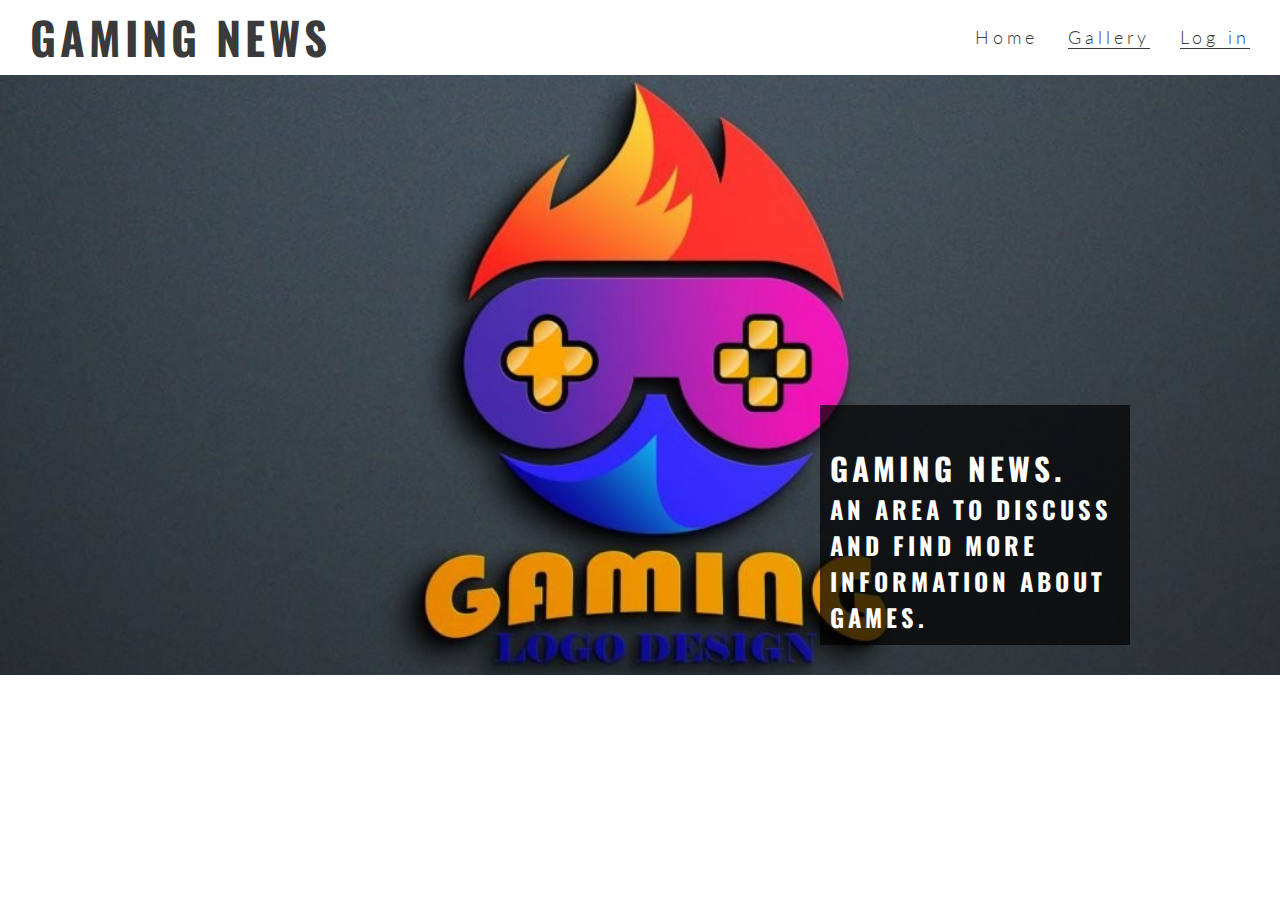
<file: games.html>
<!DOCTYPE html>
<html lang="en">
    <head>
        <meta charset="UTF-8">
        <meta http-equiv="X-UA-Compatible" content="IE=edge">
        <meta name="viewport" content="width=device-width, initial-scale=1.0">
        <meta name="description" content="This will be a gaming website.">
        <meta name="keywords" content="games, gaming, consoles">
        <link rel="stylesheet" href="assets/css/style.css">
        <title>Gallery</title>
    </head>
<body>
    <header>
        <a href="index.html">
            <h1 id="logo">Gaming news</h1>
            <nav>
                <ul id="menu">
                    <li><a href="log-in.html" class="active">Log in</a></li>
                    <li><a href="games.html" class="active">Gallery</a></li>
                    <li><a href="index.html">Home</a></li>
                </ul>
            </nav>
        </a>
    </header>
    <section id="hero-outer">
        <div id="hero-image"></div>
        <div id="cover-text">
            <h2>Gaming news.</h2>
            <h3>An area to discuss and find more information about games.</h3>
        </div>
    </section>
</body>
</html>
</file>
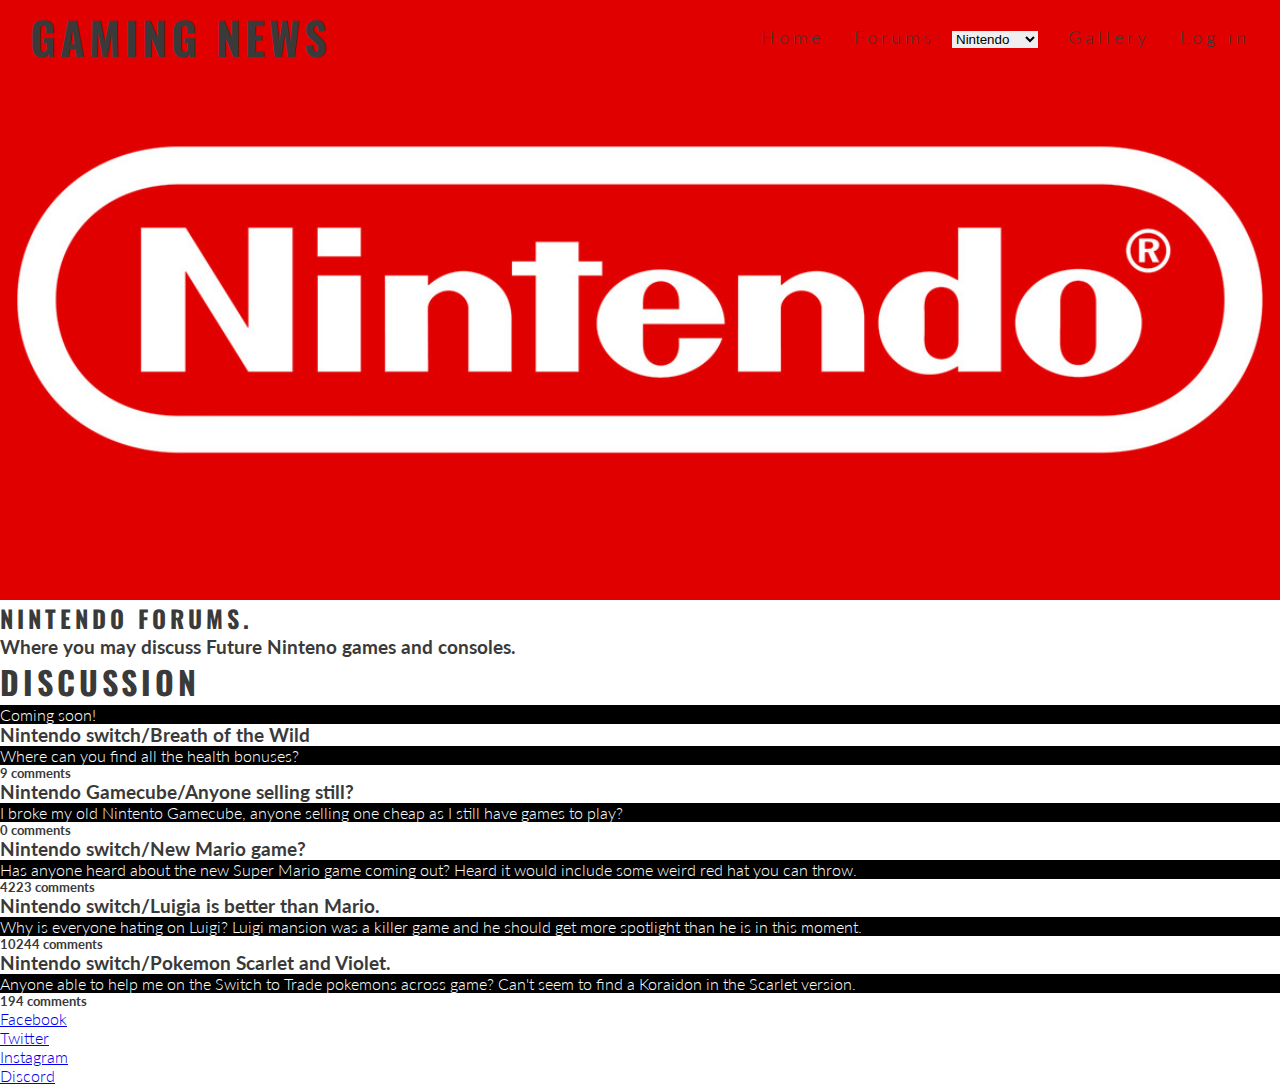
<file: nintendo.html>
<!DOCTYPE html>
<html lang="en">
<head>
    <meta charset="UTF-8">
    <meta http-equiv="X-UA-Compatible" content="IE=edge">
    <meta name="viewport" content="width=device-width, initial-scale=1.0">
    <meta name="description" content="This will be a gaming website.">
    <meta name="keywords" content="games, gaming, consoles">
    <link rel="stylesheet" href="assets/css/style.css">
    <title>Nintendo Forums</title>
</head>
<body>
    <header class="headercontainer">
        <a href="index.html">
            <h1 id="logo">Gaming news</h1></a>
            <nav>
                <ul id="menu">
                    <li><a href="log-in.html">Log in</a></li>
                    <li><a href="gallery.html">Gallery</a></li>
                    <li>
                        <label for="forums">Forums:</label>
                        <select id="forums">
                            <option value="indext.html">Forums</option>
                            <option value="nintendo.html" selected>Nintendo</option>
                            <option value="xbox.html">Xbox</option>
                            <option value="oculus.html">VR</option>
                            <option value="pc.html">PC</option>
                            <option value="playstation.html">Playstation</option>
                        </select>
                    </li>
                    <li><a href="index.html">Home</a></li>
                </ul>
            </nav>
    </header>
    <section class="hero-outer-forums">
        <div id="nintendo-image"></div>
    </section>
        <div id="header-forum">
            <h2>Nintendo Forums.</h2>
            <h3>Where you may discuss Future Ninteno games and consoles.</h3>
        </div>
        <section>
<Div id="forum-container">
    <h1>Discussion</h1>
    <p>Coming soon!</p>
    <div class="forum-section"><h3>Nintendo switch/Breath of the Wild</h3><p>Where can you find all the health bonuses?</p><h5>9 comments <i class="fa-solid fa-comments"></i></h5></div>
    <div class="forum-section"><h3>Nintendo Gamecube/Anyone selling still?</h3><p>I broke my old Nintento Gamecube, anyone selling one cheap as I still have games to play?</p><h5>0 comments <i class="fa-solid fa-comments"></i></h5></div>
    <div class="forum-section"><h3>Nintendo switch/New Mario game?</h3><p>Has anyone heard about the new Super Mario game coming out? Heard it would include some weird red hat you can throw.</p><h5>4223 comments <i class="fa-solid fa-comments"></i></h5></div>
    <div class="forum-section"><h3>Nintendo switch/Luigia is better than Mario.</h3><p>Why is everyone hating on Luigi? Luigi mansion was a killer game and he should get more spotlight than he is in this moment.</p><h5>10244 comments <i class="fa-solid fa-comments"></i></h5></div>
    <div class="forum-section"><h3>Nintendo switch/Pokemon Scarlet and Violet.</h3><p>Anyone able to help me on the Switch to Trade pokemons across game? Can't seem to find a Koraidon in the Scarlet version.</p><h5>194 comments <i class="fa-solid fa-comments"></i></h5></div>
</Div>
<footer style="height: 50px;">
    <ul class="social-networks-forums">
        <li><a href="https://www.facebook.com/" target="_blank" rel="noopener" aria-label="Visit our Facebook page (opens in a new tab)">Facebook<i class="fa-brands fa-facebook"></i></a></li>
        <li><a href="https://twitter.com/home" target="_blank" rel="noopener" aria-label="Visit our Twitter page (opens in a new tab)">Twitter<i class="fa-brands fa-twitter"></i></a></li>
        <li><a href="https://www.instagram.com/" target="_blank" rel="noopener" aria-label="Visit our Instagram page (opens in a new tab)">Instagram<i class="fa-brands fa-instagram"></i></a></li>
        <li><a href="https://discord.com/" target="_blank" rel="noopener" aria-label="Join our Discord(opens in a new tab)">Discord<i class="fa-brands fa-discord"></i></a></li>
    </ul>
</footer>
</section>
<script src="assets/javascript/java.js" ref="JavaScripts"></script> 
</body>
</html>
</file>
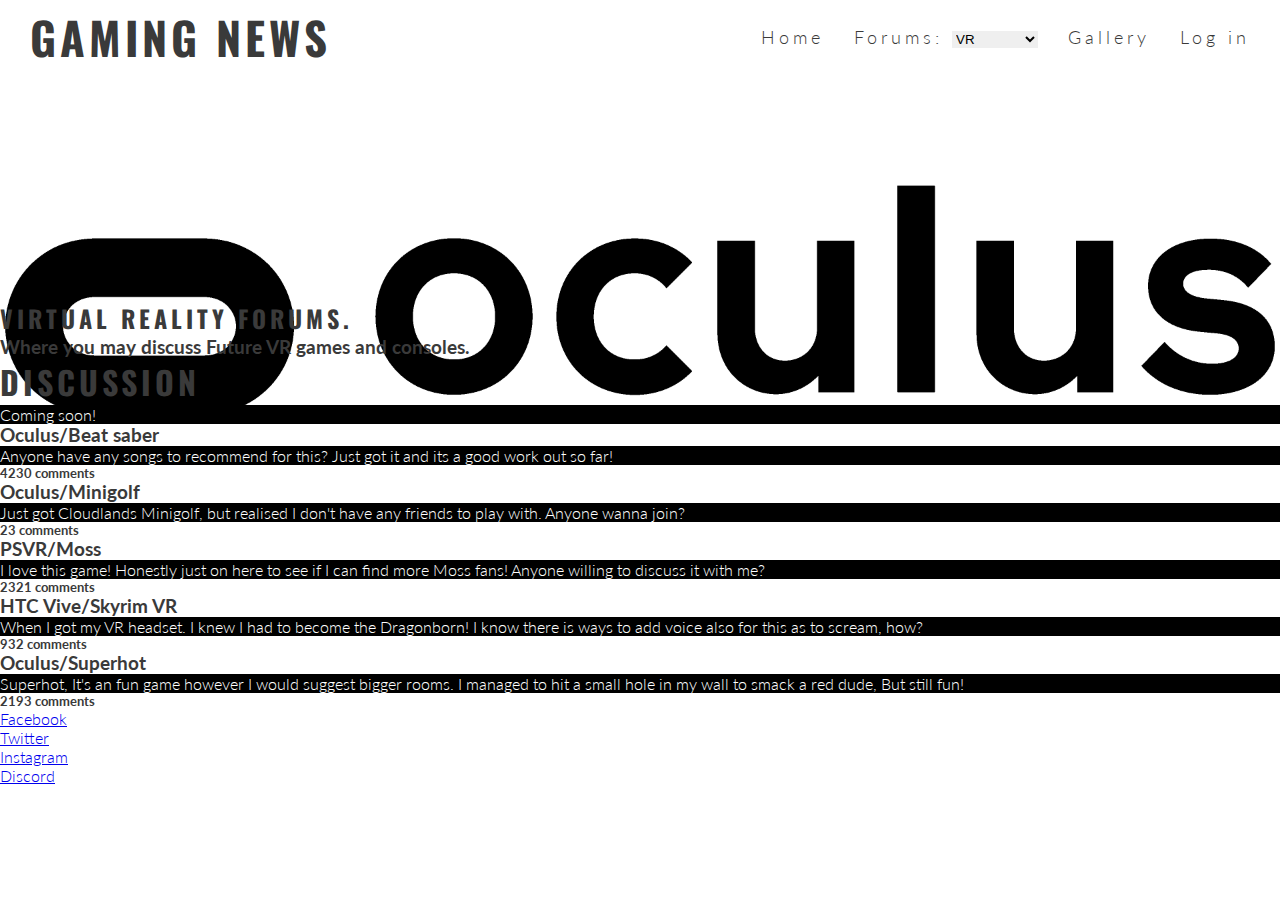
<file: oculus.html>
<!DOCTYPE html>
<html lang="en">
<head>
    <meta charset="UTF-8">
    <meta http-equiv="X-UA-Compatible" content="IE=edge">
    <meta name="viewport" content="width=device-width, initial-scale=1.0">
    <meta name="description" content="This will be a gaming website.">
    <meta name="keywords" content="games, gaming, consoles">
    <link rel="stylesheet" href="assets/css/style.css">
    <title>Virtual reality Forums</title>
</head>
<body>
    <header>
        <a href="index.html">
            <h1 id="logo">Gaming news</h1></a>
            <nav>
                <ul id="menu">
                    <li><a href="log-in.html">Log in</a></li>
                    <li><a href="gallery.html">Gallery</a></li>
                    <li>
                        <label for="forums">Forums:</label>
                        <select id="forums">
                            <option value="index.html">Forums</option>
                            <option value="nintendo.html">Nintendo</option>
                            <option value="xbox.html">Xbox</option>
                            <option value="oculus.html" selected>VR</option>
                            <option value="pc.html">PC</option>
                            <option value="playstation.html">Playstation</option>
                        </select>
                    </li>
                    <li><a href="index.html">Home</a></li>
                </ul>
            </nav>
    </header>
    <section class="hero-outer-forums" style="height:300px;">
        <div id="oculus-image"></div>
    </section>
    <div id="header-forum">
        <h2>Virtual reality Forums.</h2>
        <h3>Where you may discuss Future VR games and consoles.</h3>
    </div>
    <section>
<Div id="forum-container">
<h1>Discussion</h1>
<p>Coming soon!</p>
<div class="forum-section"><h3>Oculus/Beat saber</h3><p>Anyone have any songs to recommend for this? Just got it and its a good work out so far!</p><h5>4230 comments <i class="fa-solid fa-comments"></i></h5></div>
<div class="forum-section"><h3>Oculus/Minigolf</h3><p>Just got Cloudlands Minigolf, but realised I don't have any friends to play with. Anyone wanna join?</p><h5>23 comments <i class="fa-solid fa-comments"></i></h5></div>
<div class="forum-section"><h3>PSVR/Moss</h3><p>I love this game! Honestly just on here to see if I can find more Moss fans! Anyone willing to discuss it with me?</p><h5>2321 comments <i class="fa-solid fa-comments"></i></h5></div>
<div class="forum-section"><h3>HTC Vive/Skyrim VR</h3><p>When I got my VR headset. I knew I had to become the Dragonborn! I know there is ways to add voice also for this as to scream, how?</p><h5>932 comments <i class="fa-solid fa-comments"></i></h5></div>
<div class="forum-section"><h3>Oculus/Superhot</h3><p>Superhot, It's an fun game however I would suggest bigger rooms. I managed to hit a small hole in my wall to smack a red dude, But still fun!</p><h5>2193 comments <i class="fa-solid fa-comments"></i></h5></div>
</Div>
<footer style="height:10px;">
    <ul class="social-networks-forums">
        <li><a href="https://www.facebook.com/" target="_blank" rel="noopener" aria-label="Visit our Facebook page (opens in a new tab)">Facebook <i class="fa-brands fa-facebook"></i></a></li>
        <li><a href="https://twitter.com/home" target="_blank" rel="noopener" aria-label="Visit our Twitter page (opens in a new tab)">Twitter <i class="fa-brands fa-twitter"></i></a></li>
        <li><a href="https://www.instagram.com/" target="_blank" rel="noopener" aria-label="Visit our Instagram page (opens in a new tab)">Instagram <i class="fa-brands fa-instagram"></i></a></li>
        <li><a href="https://discord.com/" target="_blank" rel="noopener" aria-label="Join our Discord(opens in a new tab)">Discord <i class="fa-brands fa-discord"></i></a></li>
    </ul>
</footer>
</section>
<script src="assets/javascript/java.js" ref="JavaScripts"></script> 
</body>
</html>
</file>
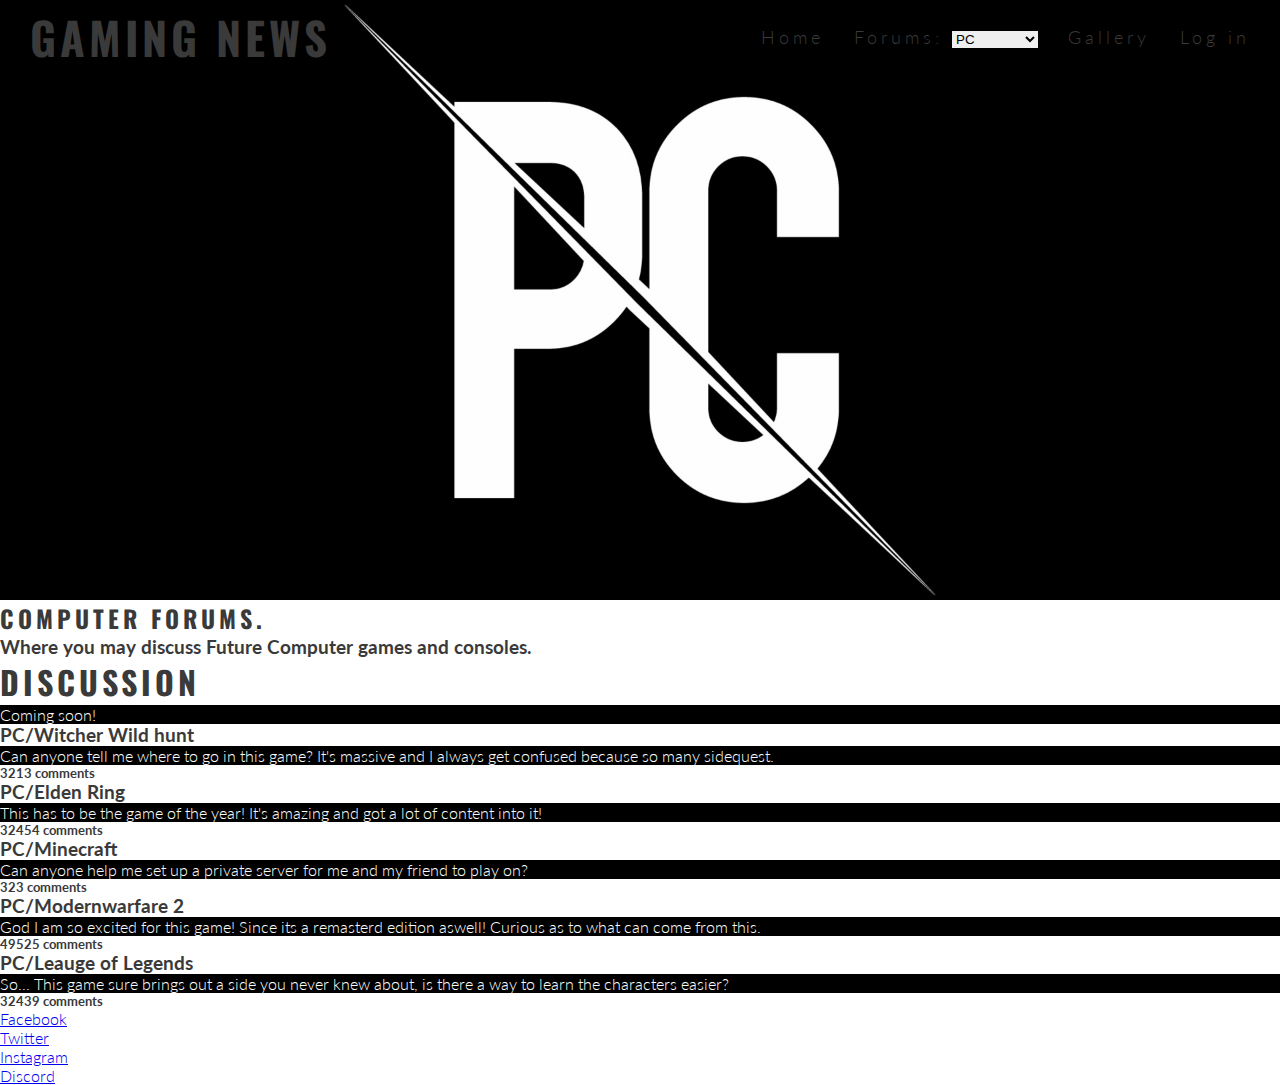
<file: pc.html>
<!DOCTYPE html>
<html lang="en">
<head>
    <meta charset="UTF-8">
    <meta http-equiv="X-UA-Compatible" content="IE=edge">
    <meta name="viewport" content="width=device-width, initial-scale=1.0">
    <meta name="description" content="This will be a gaming website.">
    <meta name="keywords" content="games, gaming, consoles">
    <link rel="stylesheet" href="assets/css/style.css">
    <title>Pc Forums</title>
</head>
<body>
    <header>
        <a href="index.html">
            <h1 id="logo">Gaming news</h1></a>
            <nav>
                <ul id="menu">
                    <li><a href="log-in.html">Log in</a></li>
                    <li><a href="gallery.html">Gallery</a></li>
                    <li>
                        <label for="forums">Forums:</label>
                        <select id="forums">
                            <option value="index.html">Forums</option>
                            <option value="nintendo.html">Nintendo</option>
                            <option value="xbox.html">Xbox</option>
                            <option value="oculus.html">VR</option>
                            <option value="pc.html" selected>PC</option>
                            <option value="playstation.html">Playstation</option>
                        </select>
                    </li>
                    <li><a href="index.html">Home</a></li>
                </ul>
            </nav>
    </header>
    <section class="hero-outer-forums">
        <div id="pc-image"></div>
    </section>
    <div id="header-forum">
        <h2>Computer Forums.</h2>
        <h3>Where you may discuss Future Computer games and consoles.</h3>
    </div>
    <section>
<Div id="forum-container">
<h1>Discussion</h1>
<p>Coming soon!</p>
<div class="forum-section"><h3>PC/Witcher Wild hunt</h3><p>Can anyone tell me where to go in this game? It's massive and I always get confused because so many sidequest.</p><h5>3213 comments <i class="fa-solid fa-comments"></i></h5></div>
<div class="forum-section"><h3>PC/Elden Ring</h3><p>This has to be the game of the year! It's amazing and got a lot of content into it!</p><h5>32454 comments <i class="fa-solid fa-comments"></i></h5></div>
<div class="forum-section"><h3>PC/Minecraft</h3><p>Can anyone help me set up a private server for me and my friend to play on?</p><h5>323 comments <i class="fa-solid fa-comments"></i></h5></div>
<div class="forum-section"><h3>PC/Modernwarfare 2</h3><p>God I am so excited for this game! Since its a remasterd edition aswell! Curious as to what can come from this.</p><h5>49525 comments <i class="fa-solid fa-comments"></i></h5></div>
<div class="forum-section"><h3>PC/Leauge of Legends</h3><p>So... This game sure brings out a side you never knew about, is there a way to learn the characters easier?</p><h5>32439 comments <i class="fa-solid fa-comments"></i></h5></div>
</Div>
<footer style="height:10px;">
    <ul class="social-networks-forums">
        <li><a href="https://www.facebook.com/" target="_blank" rel="noopener" aria-label="Visit our Facebook page (opens in a new tab)">Facebook <i class="fa-brands fa-facebook"></i></a></li>
        <li><a href="https://twitter.com/home" target="_blank" rel="noopener" aria-label="Visit our Twitter page (opens in a new tab)">Twitter <i class="fa-brands fa-twitter"></i></a></li>
        <li><a href="https://www.instagram.com/" target="_blank" rel="noopener" aria-label="Visit our Instagram page (opens in a new tab)">Instagram <i class="fa-brands fa-instagram"></i></a></li>
        <li><a href="https://discord.com/" target="_blank" rel="noopener" aria-label="Join our Discord(opens in a new tab)">Discord <i class="fa-brands fa-discord"></i></a></li>
    </ul>
</footer>
</section>
<script src="assets/javascript/java.js" ref="JavaScripts"></script> 
</body>
</html>
</file>
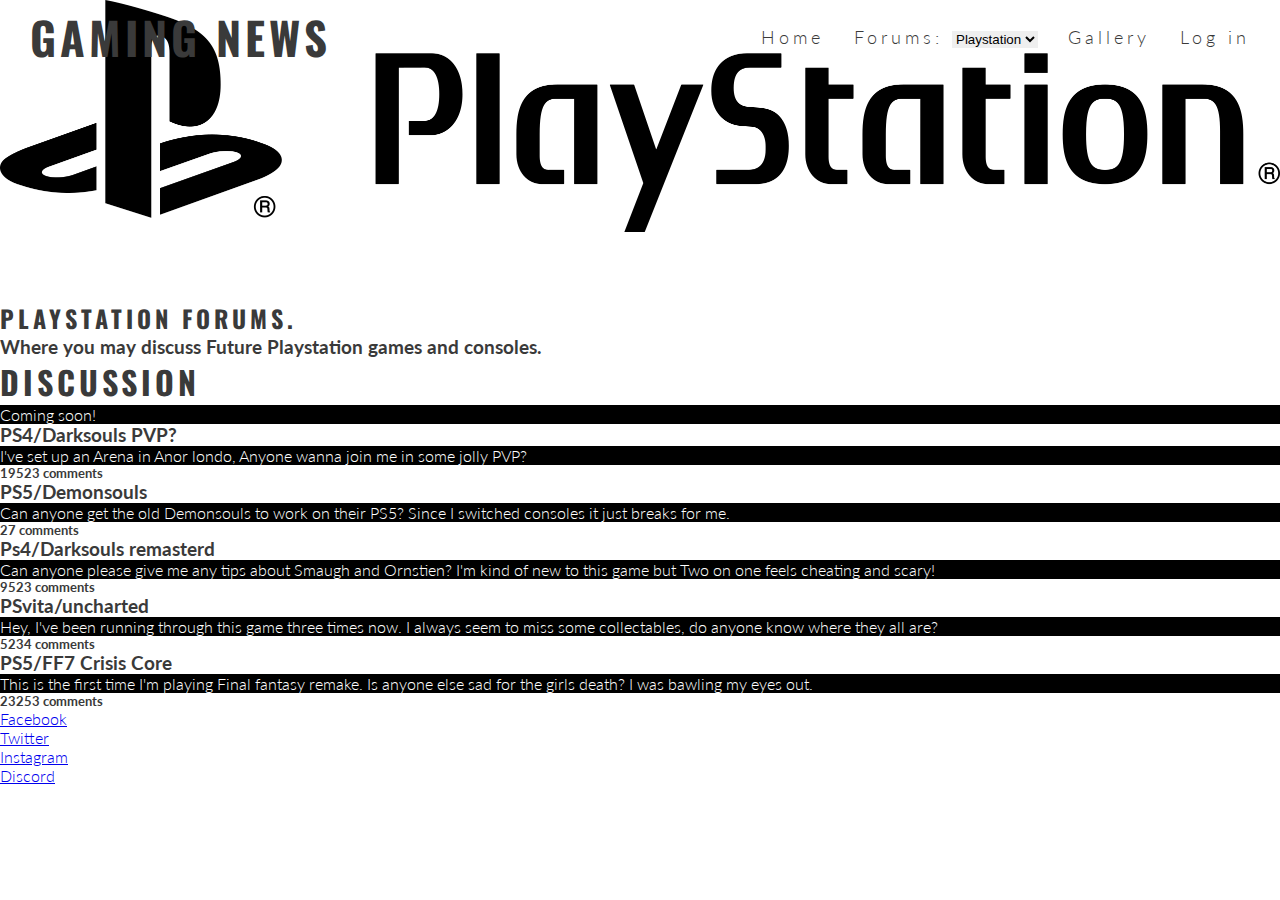
<file: playstation.html>
<!DOCTYPE html>
<html lang="en">
<head>
    <meta charset="UTF-8">
    <meta http-equiv="X-UA-Compatible" content="IE=edge">
    <meta name="viewport" content="width=device-width, initial-scale=1.0">
    <meta name="description" content="This will be a gaming website.">
    <meta name="keywords" content="games, gaming, consoles">
    <link rel="stylesheet" href="assets/css/style.css">
    <title>Playstation Forums</title>
</head>
<body>
    <header>
        <a href="index.html">
            <h1 id="logo">Gaming news</h1></a>
            <nav>
                <ul id="menu">
                    <li><a href="log-in.html">Log in</a></li>
                    <li><a href="gallery.html">Gallery</a></li>
                    <li>
                        <label for="forums">Forums:</label>
                        <select id="forums">
                            <option value="index.html">Forums</option>
                            <option value="nintendo.html">Nintendo</option>
                            <option value="xbox.html">Xbox</option>
                            <option value="oculus.html">VR</option>
                            <option value="pc.html">PC</option>
                            <option value="playstation.html" selected>Playstation</option>
                        </select>
                    </li>
                    <li><a href="index.html">Home</a></li>
                </ul>
            </nav>
    </header>
    <section class="hero-outer-forums" style="height:300px;">
        <div id="playstation-image"></div>
    </section>
    <div id="header-forum">
        <h2>Playstation Forums.</h2>
        <h3>Where you may discuss Future Playstation games and consoles.</h3>
    </div>
    <section>
<Div id="forum-container">
<h1>Discussion</h1>
<p>Coming soon!</p>
<div class="forum-section"><h3>PS4/Darksouls PVP?</h3><p>I've set up an Arena in Anor londo, Anyone wanna join me in some jolly PVP?</p><h5>19523 comments <i class="fa-solid fa-comments"></i></h5></div>
<div class="forum-section"><h3>PS5/Demonsouls</h3><p>Can anyone get the old Demonsouls to work on their PS5? Since I switched consoles it just breaks for me.</p><h5>27 comments <i class="fa-solid fa-comments"></i></h5></div>
<div class="forum-section"><h3>Ps4/Darksouls remasterd</h3><p>Can anyone please give me any tips about Smaugh and Ornstien? I'm kind of new to this game but Two on one feels cheating and scary!</p><h5>9523 comments <i class="fa-solid fa-comments"></i></h5></div>
<div class="forum-section"><h3>PSvita/uncharted</h3><p>Hey, I've been running through this game three times now. I always seem to miss some collectables, do anyone know where they all are?</p><h5>5234 comments <i class="fa-solid fa-comments"></i></h5></div>
<div class="forum-section"><h3>PS5/FF7 Crisis Core</h3><p>This is the first time I'm playing Final fantasy remake. Is anyone else sad for the girls death? I was bawling my eyes out.</p><h5>23253 comments <i class="fa-solid fa-comments"></i></h5></div>
</Div>
<footer style="height:10px;">
    <ul class="social-networks-forums">
        <li><a href="https://www.facebook.com/" target="_blank" rel="noopener" aria-label="Visit our Facebook page (opens in a new tab)">Facebook <i class="fa-brands fa-facebook"></i></a></li>
        <li><a href="https://twitter.com/home" target="_blank" rel="noopener" aria-label="Visit our Twitter page (opens in a new tab)">Twitter <i class="fa-brands fa-twitter"></i></a></li>
        <li><a href="https://www.instagram.com/" target="_blank" rel="noopener" aria-label="Visit our Instagram page (opens in a new tab)">Instagram <i class="fa-brands fa-instagram"></i></a></li>
        <li><a href="https://discord.com/" target="_blank" rel="noopener" aria-label="Join our Discord(opens in a new tab)">Discord <i class="fa-brands fa-discord"></i></a></li>
    </ul>
</footer>
</section>
<script src="assets/javascript/java.js" ref="JavaScripts"></script> 
</body>
</html>
</file>
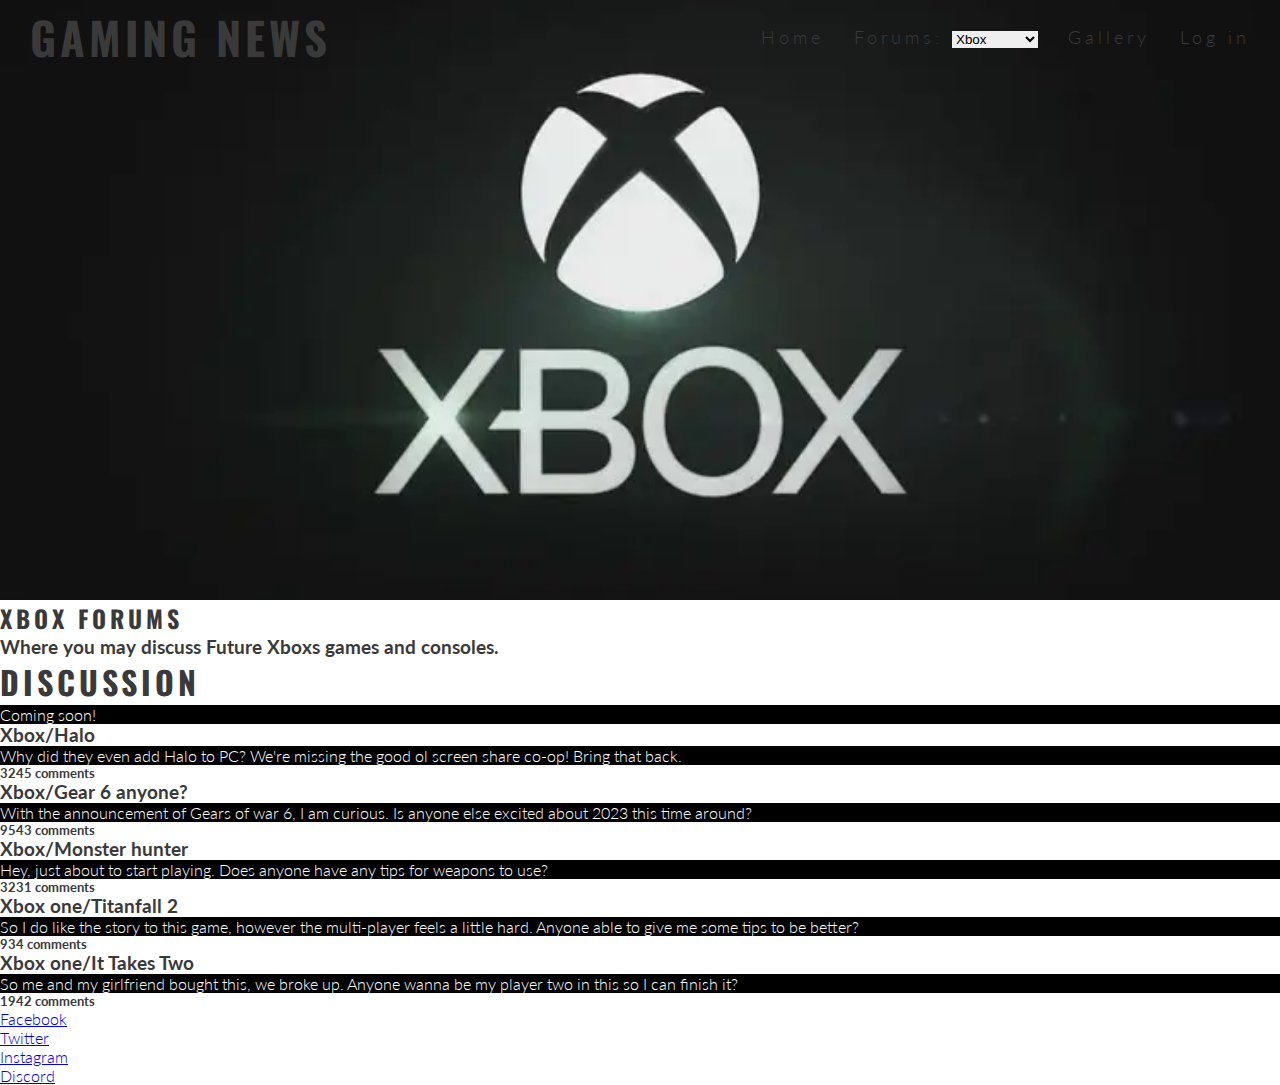
<file: xbox.html>
<!DOCTYPE html>
<html lang="en">
<head>
    <meta charset="UTF-8">
    <meta http-equiv="X-UA-Compatible" content="IE=edge">
    <meta name="viewport" content="width=device-width, initial-scale=1.0">
    <meta name="description" content="This will be a gaming website.">
    <meta name="keywords" content="games, gaming, consoles">
    <link rel="stylesheet" href="assets/css/style.css">
    <title>Xbox Forums</title>
</head>
<body>
    <header>
        <a href="index.html">
            <h1 id="logo">Gaming news</h1></a>
            <nav>
                <ul id="menu">
                    <li><a href="log-in.html">Log in</a></li>
                    <li><a href="gallery.html">Gallery</a></li>
                    <li>
                        <label for="forums">Forums:</label>
                        <select id="forums">
                            <option value="index.html">Forums</option>
                            <option value="nintendo.html">Nintendo</option>
                            <option value="xbox.html" selected>Xbox</option>
                            <option value="oculus.html">VR</option>
                            <option value="pc.html">PC</option>
                            <option value="playstation.html">Playstation</option>
                        </select>
                    </li>
                    <li><a href="index.html">Home</a></li>
                </ul>
            </nav>
    </header>
    <section class="hero-outer-forums">
        <div id="xbox-image"></div>
    </section>
    <div id="header-forum">
        <h2>Xbox Forums</h2>
        <h3>Where you may discuss Future Xboxs games and consoles.</h3>
    </div>
    <section>
<Div id="forum-container">
<h1>Discussion</h1>
<p>Coming soon!</p>
<div class="forum-section"><h3>Xbox/Halo</h3><p>Why did they even add Halo to PC? We're missing the good ol screen share co-op! Bring that back.</p><h5>3245 comments <i class="fa-solid fa-comments"></i></h5></div>
<div class="forum-section"><h3>Xbox/Gear 6 anyone?</h3><p>With the announcement of Gears of war 6, I am curious. Is anyone else excited about 2023 this time around?</p><h5>9543 comments <i class="fa-solid fa-comments"></i></h5></div>
<div class="forum-section"><h3>Xbox/Monster hunter</h3><p>Hey, just about to start playing. Does anyone have any tips for weapons to use?</p><h5>3231 comments <i class="fa-solid fa-comments"></i></h5></div>
<div class="forum-section"><h3>Xbox one/Titanfall 2</h3><p>So I do like the story to this game, however the multi-player feels a little hard. Anyone able to give me some tips to be better?</p><h5>934 comments <i class="fa-solid fa-comments"></i></h5></div>
<div class="forum-section"><h3>Xbox one/It Takes Two</h3><p>So me and my girlfriend bought this, we broke up. Anyone wanna be my player two in this so I can finish it?</p><h5>1942 comments <i class="fa-solid fa-comments"></i></h5></div>
</Div>
<footer style="height:10px;">
    <ul class="social-networks-forums">
        <li><a href="https://www.facebook.com/" target="_blank" rel="noopener" aria-label="Visit our Facebook page (opens in a new tab)">Facebook <i class="fa-brands fa-facebook"></i></a></li>
        <li><a href="https://twitter.com/home" target="_blank" rel="noopener" aria-label="Visit our Twitter page (opens in a new tab)">Twitter <i class="fa-brands fa-twitter"></i></a></li>
        <li><a href="https://www.instagram.com/" target="_blank" rel="noopener" aria-label="Visit our Instagram page (opens in a new tab)">Instagram <i class="fa-brands fa-instagram"></i></a></li>
        <li><a href="https://discord.com/" target="_blank" rel="noopener" aria-label="Join our Discord(opens in a new tab)">Discord <i class="fa-brands fa-discord"></i></a></li>
    </ul>
</footer>
</section>
<script src="assets/javascript/java.js" ref="JavaScripts"></script> 
</body>
</html>
</file>
<file: assets/css/style.css>
@import url('https://fonts.googleapis.com/css2?family=Lato:ital,wght@1,300&family=Oswald:wght@300&display=swap');

* {
    margin: 0;
    padding: 0;
    border: none;
}
body{
    font-family: Lato, sans-serif;
    font-weight: 300;
    color: #3a3a3a;
}
/* heading and logo. */

h1, h2 {
    font-family: Oswald, sans-serif;
    text-transform: uppercase;
    letter-spacing: 4px;
    color: #3a3a3a;
}

#logo {
    float: left;
    font-size: 280%;
    margin-left: 30px;
    
}

/* Navigation links */
#menu {
    font-size: 110%;
    letter-spacing: 4px;
}

#menu, #logo {
    line-height: 75px;
}

#menu li {
    float: right;
    list-style-type: none;
    margin-right: 30px;
}
#menu a {
    text-decoration: none;
    color: inherit;
    
}

#menu a:hover {
    border-bottom: 1px solid #3a3a3a;
    color: inherit
}

.active {
    border-bottom: 1px solid #3a3a3a;
}
#menu a {
    text-decoration: none;
    
}

/* hero image */

#hero-outer {
    height: 600px;
    width: 100%;
    overflow: hidden;

    position: relative;
}

#cover-text, #cover-text h2 {
 color: #fff;
}

#hero-image {
    height: 600px;
    width: 100%;
    background: url('../images/hero-image.png') no-repeat;
    background-size: cover;
    background-position: center bottom;
    animation-name: hero-zoom;
    animation-duration: 5s;
    animation-fill-mode: forwards;
}


/* Creates the level of zoom for Hero image. */
@keyframes hero-zoom {
    from{
        transform: scale(0.8);
    }
    to{
        transform: scale(1);
    }
}

#cover-text {
    font-size: 130%;
    font-family: Oswald, sans-serif;
    text-transform: uppercase;
    letter-spacing: 4px;
    width: 300px;
    height: 200px;
    padding-top: 40px;
    padding-left: 10px;
    background-color: rgba(0, 0, 0, .7);

    bottom: 30px;
    right: 150px;
    position: absolute;
}

/* Consoles. */
#gaming-consoles {
    height: 600px;
}

#left-about {
    padding-top: 30px;
    width: 33%;
    float: left;
}
#right-about {
    padding-top: 30px;
    width: 33%;
    float: right;
}
#center-about{
    width: 20%;
    margin:0 auto;
    text-align: center;
    padding-top: 100px;
}

.center-about-heading {
    position: absolute;
}

#nintendo-image {
    height: 600px;
    width: 100%;
    background: url('../images/nintendo.jpg') no-repeat;
    background-size: cover;
    background-position:center center;
}

#xbox-image {
    height: 600px;
    width: 100%;
    background: url('../images/xbox-logo.jpg') no-repeat;
    background-size: cover;
    background-position:center center;
}

hr {
    border-top: 1px solid #3a3a3a;
    width: 100%;
    margin: 5px 0;
}

.left-about-heading {
    width: 60%;
    float: right;
    line-height: 20px;
    clear: both;
    margin-bottom: 50px;
}

.right-about-heading {
    width: 60%;
    float: left;
    line-height: 20px;
    clear: both;
    margin-bottom: 50px;
}

#pc-image {
    height: 600px;
    width: 100%;
    background: url('../images/pc-logo.jpg') no-repeat;
    background-size: cover;
    background-position:center center;
}

#playstation-image {
    height: 600px;
    width: 100%;
    background: url('../images/playstation-logo.png') no-repeat;
    background-size: contain;
}

div p {
    background-color: black;
    color: #fff;
}

#oculus-image {
height: 600px;
width: 100%;
background: url('../images/oculus-logo.jpg') no-repeat;
background-size: cover;
background-position:center center;
}

.right-about-heading {
    text-align: right;
}

.right-about-heading p {
    text-align: right;
}

#welcome {
    margin: 20px 0;
    text-align: center;
    font-size: 280%;
}

#circle-container {
    width: 300px;
    height: 300px;
    padding: 30px;
    border-style: solid;
    border-color: #ccc;
    border-width: 1px;
    border-radius: 50%;
    margin: 0 auto;
}

#circle-cover-bg {
    border-radius: 50%;
}

/* footer */ 
footer {
    height: 150px;
}

.social-networks {
    text-align: center;

}

.social-networks > li {
    display: inline;
}

.social-networks i {
    font-size: 160%;
    margin: 1%;
    padding: 5%;
    color: #3a3a3a;
}

.footer-signup {
    position: absolute;
    bottom: 5px;
    text-align: center;
    display: inline;
    width: 50%;
    margin-left: 450px;
}

/* Form sign up */
.form-section {
    clear: left;
    background: url("https://www.gamespace.com/wp-content/uploads/2019/11/Gaming-Consoles-1024x576.jpg");
    background-size: cover;
    background-position: center;
    height: 900px;
}

.signup-form, .login-form {
    margin: 150px 10% 0 0;
    color:#fff;
    background-color:rgba(60, 60, 60, 0.8);
    max-width:400px;
    position:absolute;
    left:10%;
    padding:30px;
}

.signup-form > h2 {
    color:#fafafa;
    margin-bottom:20px;
}

.text-input {
    background:transparent;
    color:#fafafa;
    width:100%;
    height:25px;
    margin: 5px 0 20px 0;
    border: 1px solid #fafafa;
    border-radius:2px;
}

.text-input:hover {
    border-color:#f16c6b;
}

.join-button {
    margin-top:20px;
    border-radius:2px;
    padding: 15px 32px 15px 32px;
    text-align:center;
    font-size:100%;
    background-color:#f16c6b;
    color:#fafafa;
    display:block;
}

.join-button:hover {
    background-color:#fafafa;
    color:#f16c6b;
}

form p, form a {
    margin-top: 10px;
}

form > a {
    color: #fff;
}

form > a:hover {
 color: blue;
}

/* Media queries */

/*for larger to medium screens size from 1200px wide and down */
@media screen and (max-width: 1200px) {
    #gaming-consoles {
        width: 65%;
        height: 1200px;
        margin: 0 auto;
    }
    #welcome {
        padding: 30px 0;
        margin: 0;
    }
    
    #left-about, #right-about {
        width: 100%;
        float: left;
        padding: 0;
    }
    #center-about {
        clear: both;
        width: 100%;
        float: left;
        padding: 0;
    }

    hr {
        display: none;
    }
}

/*for medium screens size from 950px wide and down */
@media screen and (max-width:950px) {
    
    #menu {
        clear:left;
        float:left;
        margin-left: 30px;
        margin-bottom: 20px;
        line-height: 20px;
        font-size: 120%;
        letter-spacing: 0px;
    }

    #playstation-image {
        background: url(../images/playstation-logo-small.png) no-repeat;
        background-size: contain;
        background-position:center center;
        height: 280px;
    }

    #oculus-image {
        background: url(../images/oculus-logo-small.jpg) no-repeat;
        background-size:cover;
        background-position: center center;
        height: 280px;
    }

    #nintendo-image {
        background: url(../images/nintendo.jpg) no-repeat;
        background-size: contain;
        height: 400px;
    }

    #pc-image {
        background: url(../images/pc-logo.jpg) no-repeat;
        background-size: cover;
        background-position:center center;
        height: 280px;
    }

    #xbox-image {
        background: url(../images/xbox-logo.jpg) no-repeat;
        background-size: contain;
        height: 400px;
    }

    #menu li {
        margin-right: 15px;
    }

    #cover-text {
        left:0;   
    }
    #gaming-consoles {
        width: 90%;
        height: 1200px;
        margin: 0 auto;   
    }
    .left-about-heading, .right-about-heading {
        width: inherit;
    }

    .left-about-heading h2, .right-about-heading h2 {
        width: 100%;
        text-align: center;
    }

    .left-about-heading p, .right-about-heading p {
        text-align: center;
        padding: 0 20px;
    }

    .footer-signup {
        width: 66%;
        margin-left: 75px;
        margin-bottom: -75px;
    }
    #login-form {
        margin-bottom: 5px;
    }

    .signup-form {
        margin: 75px 10% 0 0;
    }
}
</file>
